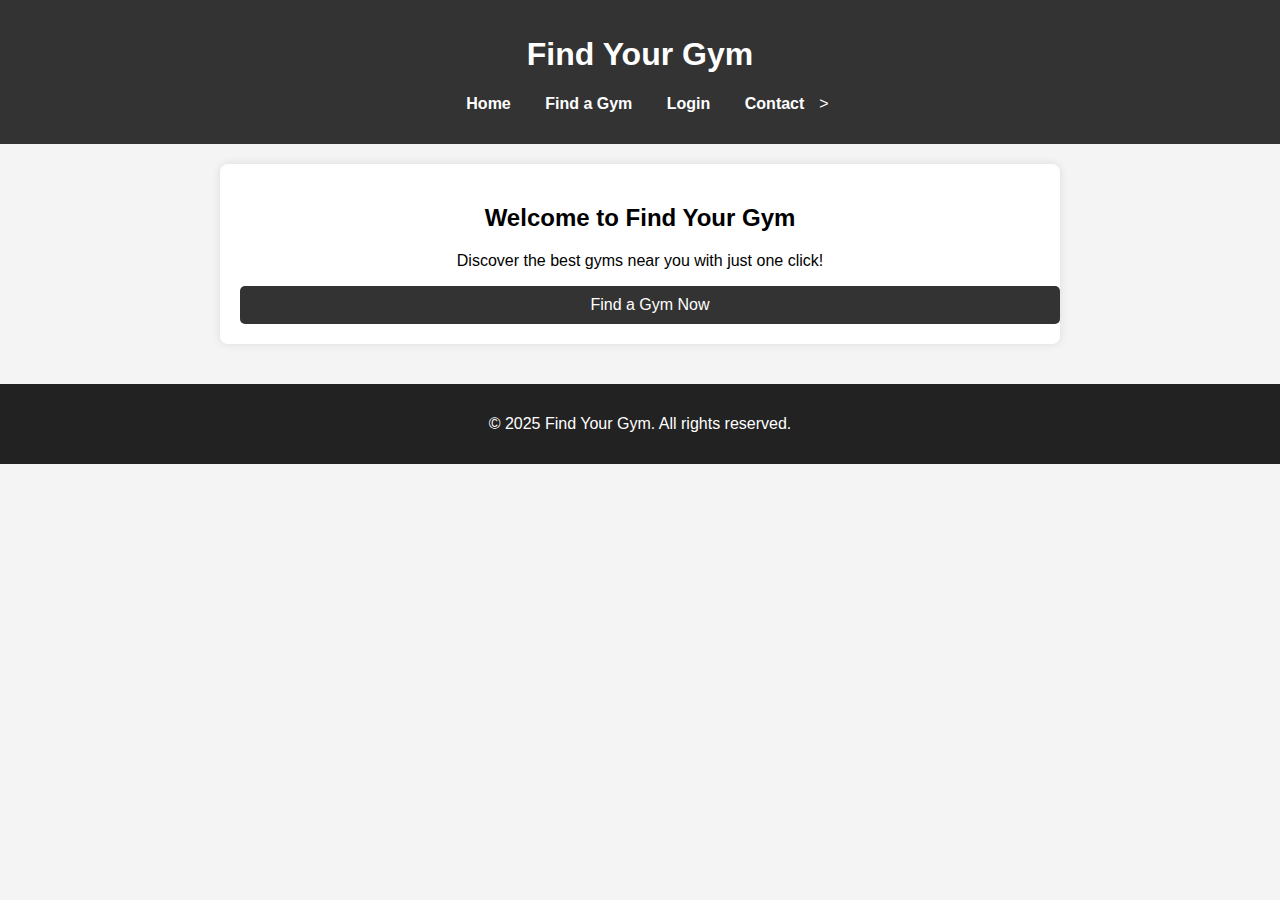
<file: FindCloseGYM/index.html>
<!DOCTYPE html>
<html lang="en">
<head>
    <meta charset="UTF-8">
    <meta name="viewport" content="width=device-width, initial-scale=1.0">
    <title>Find Your Gym</title>
    <link rel="stylesheet" href="styles.css">

</head>
<body>
    <header>
        <h1>Find Your Gym</h1>
        <nav>
            <ul>
                <li><a href="index.html">Home</a></li>
                <li><a href="gyms.html">Find a Gym</a></li>
                <li><a href="login.html">Login</a></li>
                <li><a href="contact.html">Contact</a></li>>
            </ul>
        </nav>
    </header>
    <main class="container">
        <h2>Welcome to Find Your Gym</h2>
        <p>Discover the best gyms near you with just one click!</p>
        <a href="gyms.html" class="btn">Find a Gym Now</a>
    </main>
    <footer>
        <p>&copy; 2025 Find Your Gym. All rights reserved.</p>
    </footer>
</body>
</html>
</file>
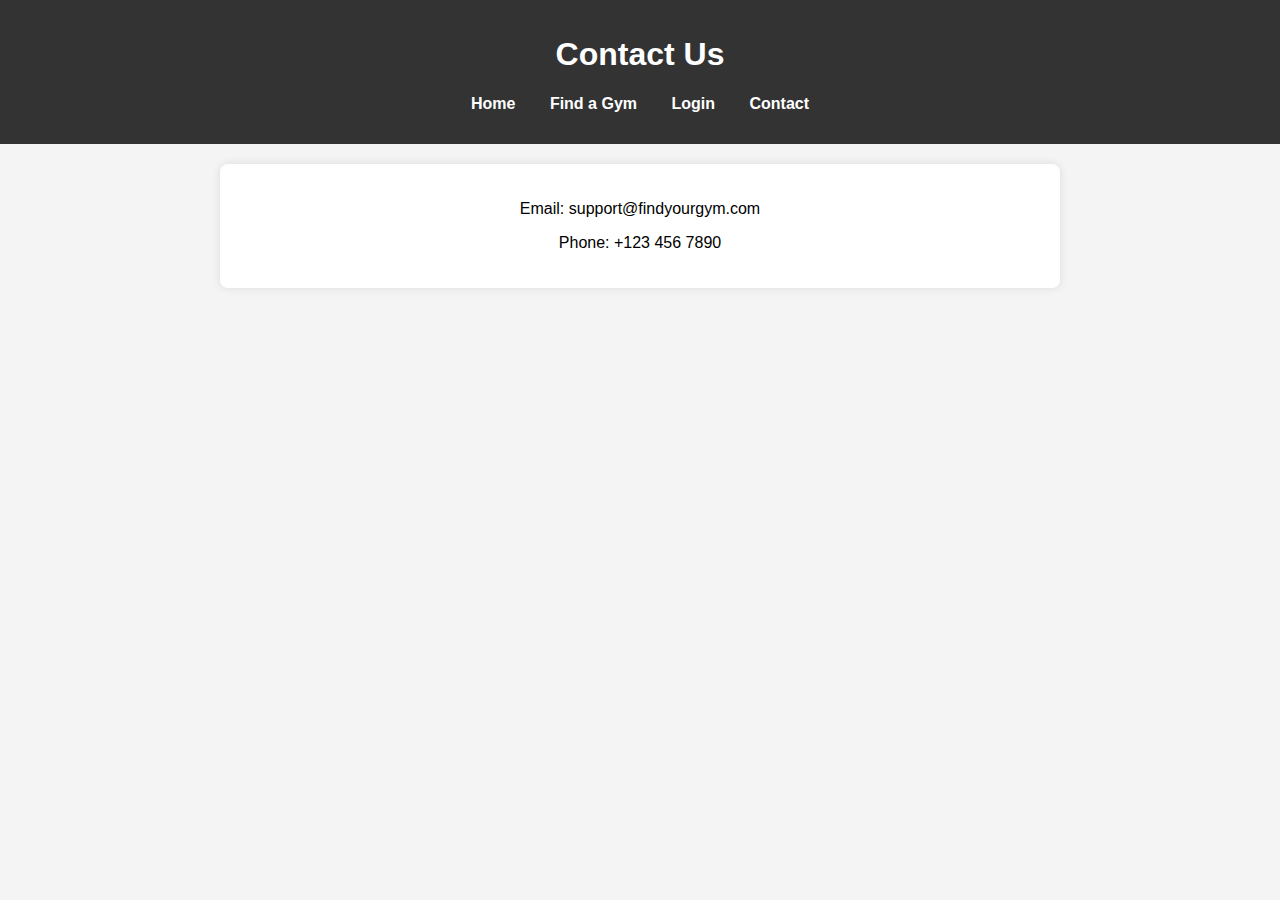
<file: FindCloseGYM/contact.html>
<html lang="en">
<head>
    <meta charset="UTF-8">
    <meta name="viewport" content="width=device-width, initial-scale=1.0">
    <title>Contact Us</title>
    <link rel="stylesheet" href="styles.css">
</head>
<body>
    <header>
        <h1>Contact Us</h1>
        <nav>
            <ul>
                <li><a href="index.html">Home</a></li>
                <li><a href="gyms.html">Find a Gym</a></li>
                <li><a href="login.html">Login</a></li>
                <li><a href="contact.html">Contact</a></li>
            </ul>
        </nav>
    </header>
    <main class="container">
        <p>Email: support@findyourgym.com</p>
        <p>Phone: +123 456 7890</p>
    </main>
</body>
</html>
</file>
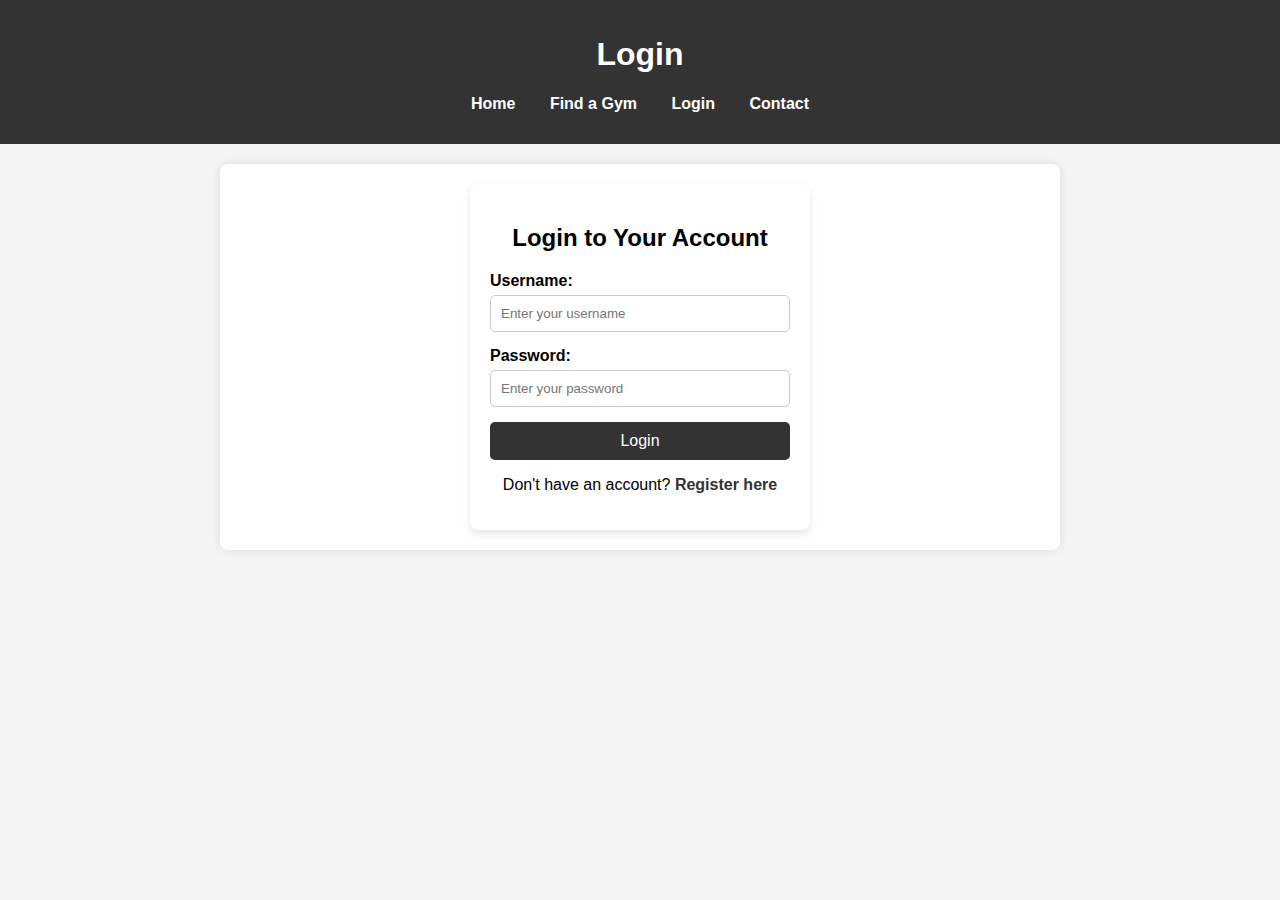
<file: FindCloseGYM/login.html>
<html lang="en">
<head>
    <meta charset="UTF-8">
    <meta name="viewport" content="width=device-width, initial-scale=1.0">
    <title>Login</title>
    <link rel="stylesheet" href="styles.css">
</head>
<body>
    <header>
        <h1>Login</h1>
        <nav>
            <ul>
                <li><a href="index.html">Home</a></li>
                <li><a href="gyms.html">Find a Gym</a></li>
                <li><a href="login.html">Login</a></li>
                <li><a href="contact.html">Contact</a></li>
            </ul>
        </nav>
    </header>
    <main class="container">
        <div class="login-panel">
            <h2>Login to Your Account</h2>
            <form>
                <label for="username">Username:</label>
                <input type="text" id="username" name="username" placeholder="Enter your username">
                <label for="password">Password:</label>
                <input type="password" id="password" name="password" placeholder="Enter your password">
                <button class="btn" type="submit">Login</button>
            </form>
            <div class="register-link">
                <p>Don't have an account? <a href="register.html">Register here</a></p>
            </div>
        </div>
    </main>
</body>
</html>
</file>
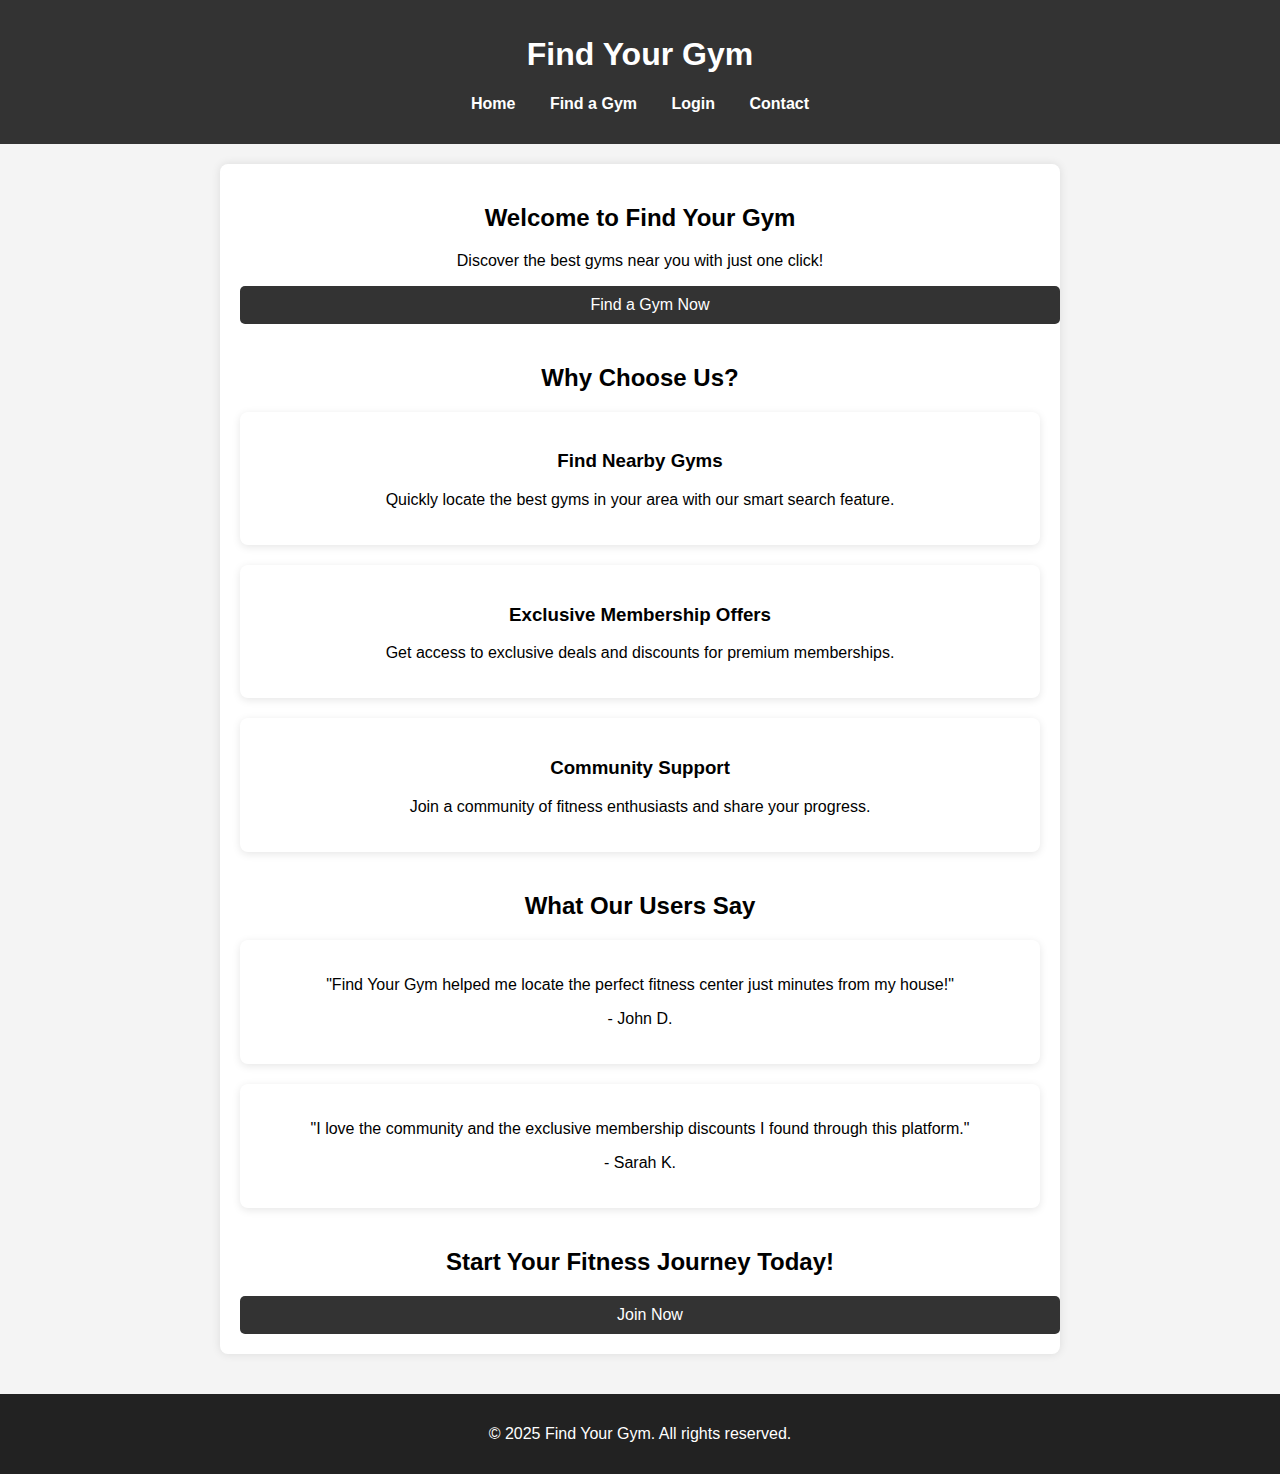
<file: FindCloseGYM/register.html>
<html lang="en">
<head>
    <meta charset="UTF-8">
    <meta name="viewport" content="width=device-width, initial-scale=1.0">
    <title>Register</title>
    <link rel="stylesheet" href="styles.css">
</head>
<body>
    <header>
        <h1>Find Your Gym</h1>
        <nav>
            <ul>
                <li><a href="index.html">Home</a></li>
                <li><a href="gyms.html">Find a Gym</a></li>
                <li><a href="login.html">Login</a></li>
                <li><a href="contact.html">Contact</a></li>
            </ul>
        </nav>
    </header>
    <main class="container">
        <h2>Welcome to Find Your Gym</h2>
        <p>Discover the best gyms near you with just one click!</p>
        <a href="gyms.html" class="btn">Find a Gym Now</a>
        
        <section class="features">
            <h2>Why Choose Us?</h2>
            <div class="feature">
                <h3>Find Nearby Gyms</h3>
                <p>Quickly locate the best gyms in your area with our smart search feature.</p>
            </div>
            <div class="feature">
                <h3>Exclusive Membership Offers</h3>
                <p>Get access to exclusive deals and discounts for premium memberships.</p>
            </div>
            <div class="feature">
                <h3>Community Support</h3>
                <p>Join a community of fitness enthusiasts and share your progress.</p>
            </div>
        </section>
        
        <section class="testimonials">
            <h2>What Our Users Say</h2>
            <div class="testimonial">
                <p>"Find Your Gym helped me locate the perfect fitness center just minutes from my house!"</p>
                <p>- John D.</p>
            </div>
            <div class="testimonial">
                <p>"I love the community and the exclusive membership discounts I found through this platform."</p>
                <p>- Sarah K.</p>
            </div>
        </section>
        
        <section class="cta">
            <h2>Start Your Fitness Journey Today!</h2>
            <a href="register.html" class="btn">Join Now</a>
        </section>
    </main>
    <footer>
        <p>&copy; 2025 Find Your Gym. All rights reserved.</p>
    </footer>
</body>
</html>
</file>
<file: FindCloseGYM/styles.css>
body {
    font-family: Arial, sans-serif;
    margin: 0;
    padding: 0;
    background-color: #f4f4f4;
    text-align: center;
}
header {
    background-color: #333;
    color: white;
    padding: 15px 0;
}
nav ul {
    list-style: none;
    padding: 0;
}
nav ul li {
    display: inline;
    margin: 0 15px;
}
nav ul li a {
    color: white;
    text-decoration: none;
    font-weight: bold;
}
.container {
    max-width: 800px;
    margin: 20px auto;
    padding: 20px;
    background: white;
    box-shadow: 0 0 10px rgba(0, 0, 0, 0.1);
    border-radius: 8px;
}
.login-panel, .register-panel {
    background: #fff;
    padding: 20px;
    border-radius: 8px;
    box-shadow: 0 4px 8px rgba(0, 0, 0, 0.1);
    width: 300px;
    margin: auto;
    text-align: left;
}
.login-panel h2, .register-panel h2 {
    text-align: center;
    margin-bottom: 20px;
}
.login-panel label, .register-panel label {
    display: block;
    font-weight: bold;
    margin-bottom: 5px;
}
.login-panel input, .register-panel input {
    width: 100%;
    padding: 10px;
    margin-bottom: 15px;
    border: 1px solid #ccc;
    border-radius: 5px;
}
.btn {
    display: block;
    width: 100%;
    padding: 10px;
    background: #333;
    color: white;
    text-decoration: none;
    border-radius: 5px;
    text-align: center;
    font-size: 16px;
    border: none;
    cursor: pointer;
}
.btn:hover {
    background: #555;
}
.register-link {
    text-align: center;
    margin-top: 10px;
}
.register-link a {
    color: #333;
    text-decoration: none;
    font-weight: bold;
}
.features, .testimonials, .cta {
    margin-top: 40px;
}
.feature, .testimonial {
    background: #fff;
    padding: 20px;
    border-radius: 8px;
    box-shadow: 0 2px 8px rgba(0, 0, 0, 0.1);
    margin-bottom: 20px;
}
footer {
    background: #222;
    color: white;
    text-align: center;
    padding: 15px 0;
    margin-top: 40px;
}
#map {
    height: 400px;
    width: 100%;
    border-radius: 10px;
    margin-top: 20px;
}

footer {
    background: #222;
    color: white;
    text-align: center;
    padding: 15px 0;
    margin-top: 40px;
}
</file>
